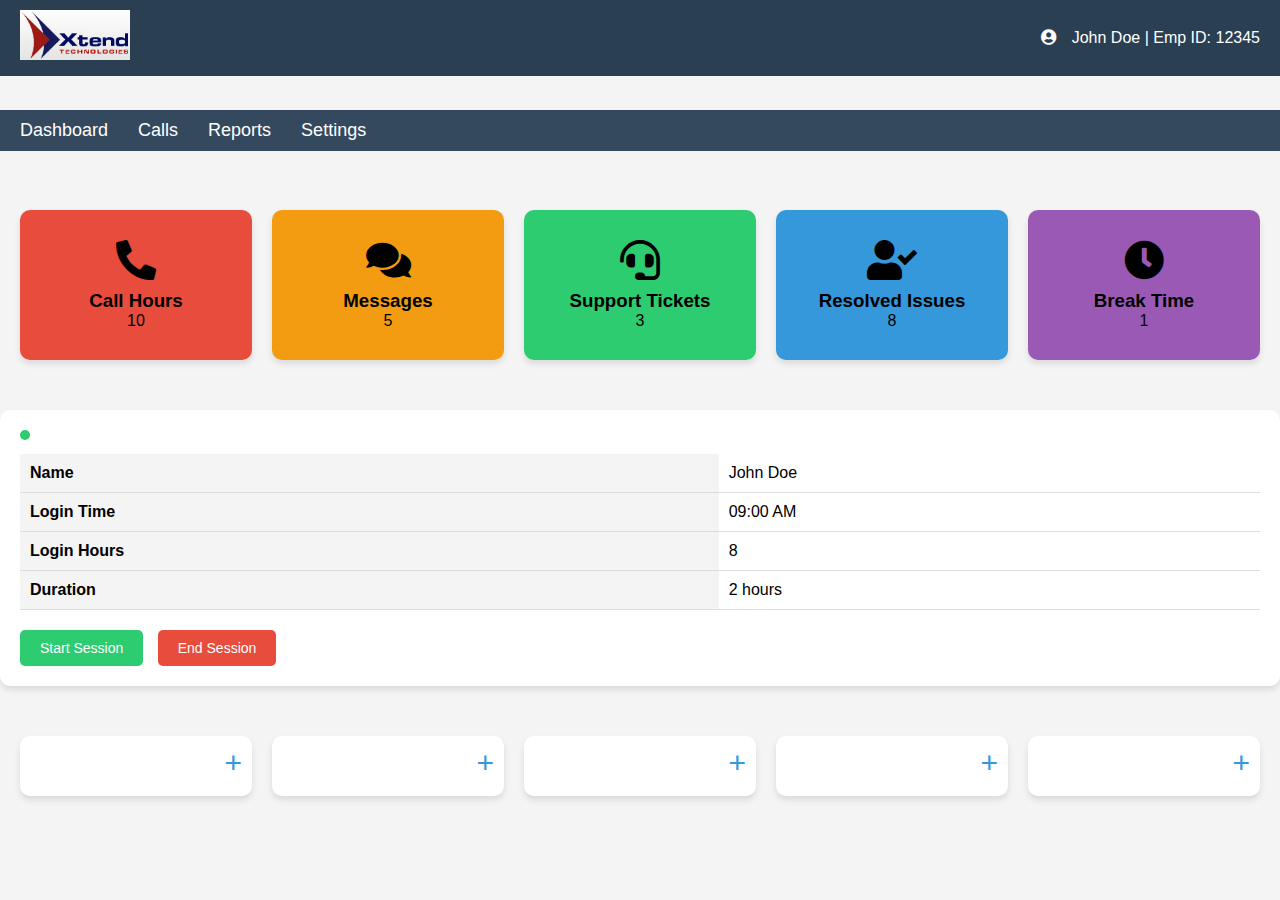
<file: sample/index.html>
<!DOCTYPE html>
<html lang="en">
<head>
    <meta charset="UTF-8">
    <meta name="viewport" content="width=device-width, initial-scale=1.0">
    <title>Call Center Dashboard</title>
    <link rel="stylesheet" href="https://cdnjs.cloudflare.com/ajax/libs/font-awesome/5.15.3/css/all.min.css"> <!-- For icons -->
    <style>
        /* General reset */
        * {
            margin: 0;
            padding: 0;
            box-sizing: border-box;
        }

        body {
            font-family: Arial, sans-serif;
            background-color: #f4f4f4;
            padding-top: 60px;
        }

        /* Header styling */
        .header {
            display: flex;
            align-items: center;
            justify-content: space-between;
            background-color: #2b3f53;
            color: white;
            padding: 10px 20px;
            position: fixed;
            width: 100%;
            top: 0;
            left: 0;
        }

        .header .logo {
            font-size: 24px;
            font-weight: bold;
        }
        .header .logo img{
            height: 50px;
        }

        .header .user-info {
            /* display: flex; */
            align-items: center;
        }
        .header .user-info:hover{
            color: #1abc9c;

        }

        .header .user-info i {
            margin-right: 10px;
        }
        .header .user-info i:hover{
            color: #e9da0f;
            
        }

        /* Navigation bar */
        .navbar {
            display: flex;
            justify-content: flex-start;
            gap: 30px;
            background-color: #34495e;
            padding: 10px 20px;
            margin-top: 60px;
            position: fixed;
            width: 100%;
            top: 50px;
            left: 0;
        }

        .navbar a {
            color: white;
            text-decoration: none;
            font-size: 18px;
            transition: color 0.3s ease;
        }

        .navbar a:hover {
            color: #1abc9c;
        }

        /* Grid layout for activities */
        .activity-grid {
            display: grid;
            grid-template-columns: repeat(5, 1fr);
            gap: 20px;
            margin-top: 130px;
            padding: 20px;
        }

        .activity-grid .grid-item {
            background-color: lightgray;
            border-radius: 10px;
            text-align: center;
            padding: 30px 0;
            box-shadow: 0 4px 6px rgba(0, 0, 0, 0.1);
            transition: transform 0.3s ease;
        }

        .activity-grid .grid-item:hover {
            transform: scale(1.05);
        }

        .activity-grid .grid-item i {
            font-size: 40px;
            margin-bottom: 10px;
        }

        /* Color themes for each grid */
        .grid-item:nth-child(1) {
            background-color: #e74c3c;
        }

        .grid-item:nth-child(2) {
            background-color: #f39c12;
        }

        .grid-item:nth-child(3) {
            background-color: #2ecc71;
        }

        .grid-item:nth-child(4) {
            background-color: #3498db;
        }

        .grid-item:nth-child(5) {
            background-color: #9b59b6;
        }

        /* Session Activity Grid */
        .session-activity {
            padding: 20px;
            background-color: white;
            border-radius: 10px;
            box-shadow: 0 4px 6px rgba(0, 0, 0, 0.1);
            margin-top: 30px;
        }

        .session-activity .status-indicator {
            width: 10px;
            height: 10px;
            background-color: #2ecc71;
            border-radius: 50%;
            margin-bottom: 10px;
            display: inline-block;
        }

        .session-activity table {
            width: 100%;
            border-collapse: collapse;
            margin-bottom: 20px;
        }

        .session-activity table th,
        .session-activity table td {
            padding: 10px;
            text-align: left;
            border-bottom: 1px solid #ddd;
        }

        .session-activity table th {
            background-color: #f4f4f4;
        }

        .session-activity button {
            padding: 10px 20px;
            border: none;
            border-radius: 5px;
            font-size: 14px;
            cursor: pointer;
            margin-right: 10px;
            transition: all 0.3s ease;
        }

        .session-activity button.green {
            background-color: #2ecc71;
            color: white;
        }

        .session-activity button.red {
            background-color: #e74c3c;
            color: white;
        }

        /* Grid layout for 5 divs in next grid */
        .five-divs-grid {
            display: grid;
            grid-template-columns: repeat(5, 1fr);
            gap: 20px;
            padding: 20px;
            margin-top: 30px;
        }

        .five-divs-grid .box {
            background-color: white;
            padding: 30px;
            box-shadow: 0 4px 6px rgba(0, 0, 0, 0.1);
            border-radius: 10px;
            display: flex;
            justify-content: center;
            align-items: center;
            position: relative;
        }

        .five-divs-grid .box::after {
            content: '+';
            position: absolute;
            top: 10px;
            right: 10px;
            font-size: 30px;
            color: #3498db;
        }

        /* For mobile responsiveness */
        @media (max-width: 768px) {
            .activity-grid {
                grid-template-columns: 1fr 1fr;
            }

            .navbar {
                flex-direction: column;
                gap: 10px;
            }

            .five-divs-grid {
                grid-template-columns: 1fr 1fr;
            }
        }
    </style>
</head>
<body>
    <!-- Header Section -->
    <div class="header">
        <div class="logo">
            <img src="xtend-logo2.jpg" alt="">
        </div>
        <div class="user-info">
            <i class="fas fa-user-circle"></i>
            <span>John Doe</span>
            <span>|</span>
            <span>Emp ID: 12345</span>
        </div>
    </div>

    <!-- Navigation Bar -->
    <div class="navbar">
        <a href="#">Dashboard</a>
        <a href="#">Calls</a>
        <a href="#">Reports</a>
        <a href="#">Settings</a>
    </div>

    <!-- Activity Grid -->
    <div class="activity-grid">
        <div class="grid-item">
            <i class="fas fa-phone-alt"></i>
            <h3>Call Hours</h3>
            <p>10</p>
        </div>
        <div class="grid-item">
            <i class="fas fa-comments"></i>
            <h3>Messages</h3>
            <p>5</p>
        </div>
        <div class="grid-item">
            <i class="fas fa-headset"></i>
            <h3>Support Tickets</h3>
            <p>3</p>
        </div>
        <div class="grid-item">
            <i class="fas fa-user-check"></i>
            <h3>Resolved Issues</h3>
            <p>8</p>
        </div>
        <div class="grid-item">
            <i class="fas fa-clock"></i>
            <h3>Break Time</h3>
            <p>1</p>
        </div>
    </div>

    <!-- Session Activity Grid -->
    <div class="session-activity">
        <div class="status-indicator"></div>
        <table>
            <tr>
                <th>Name</th>
                <td>John Doe</td>
            </tr>
            <tr>
                <th>Login Time</th>
                <td>09:00 AM</td>
            </tr>
            <tr>
                <th>Login Hours</th>
                <td>8</td>
            </tr>
            <tr>
                <th>Duration</th>
                <td>2 hours</td>
            </tr>
        </table>
        <button class="green">Start Session</button>
        <button class="red">End Session</button>
    </div>

    <!-- Five Divs Grid -->
    <div class="five-divs-grid">
        <div class="box"></div>
        <div class="box"></div>
        <div class="box"></div>
        <div class="box"></div>
        <div class="box"></div>
    </div>

    <script>
        // You can add JavaScript here if needed
    </script>
</body>
</html>
</file>
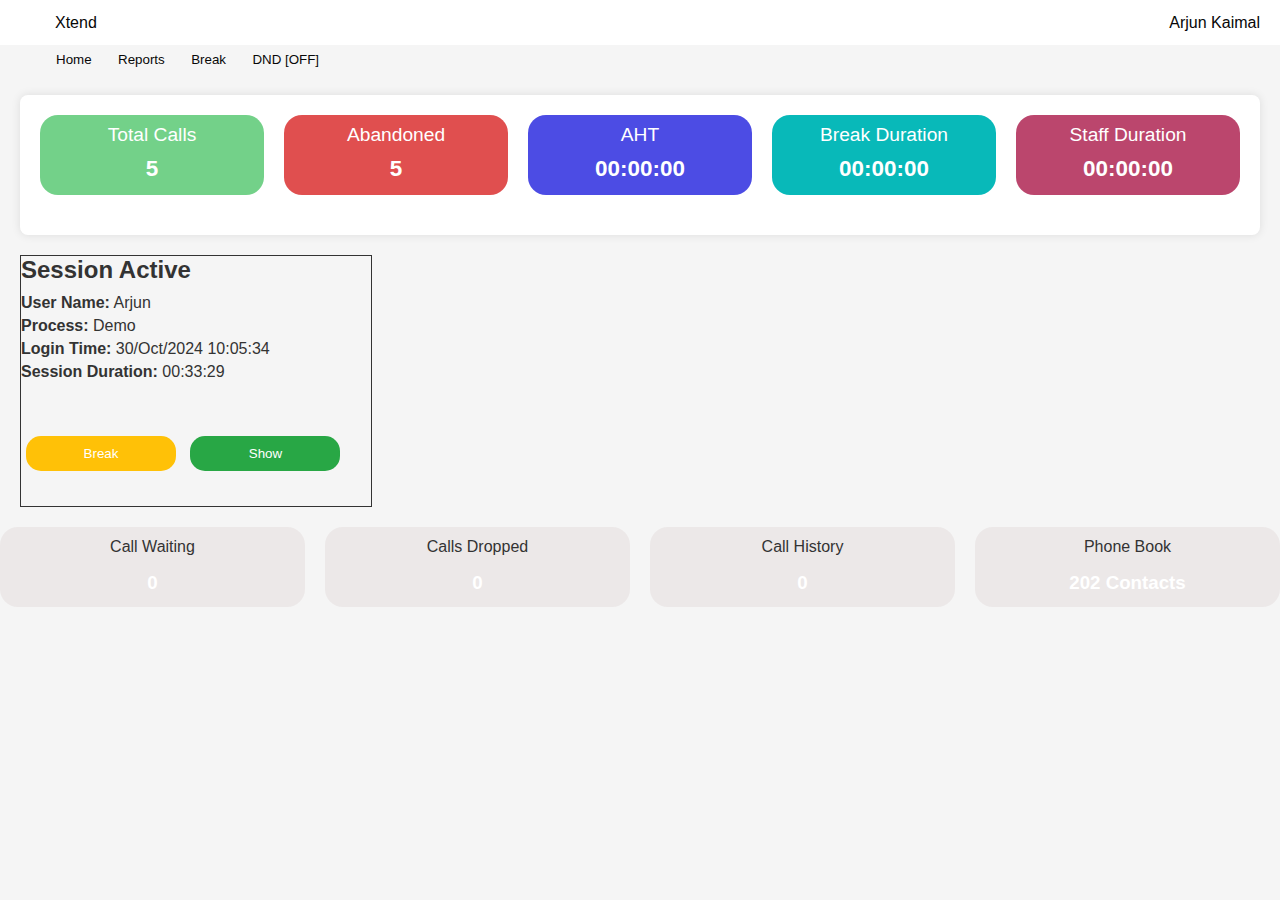
<file: ui manual/index.html>
<!DOCTYPE html>
<html lang="en">
<head>
  <meta charset="UTF-8">
  <meta name="viewport" content="width=device-width, initial-scale=1.0">
  <title>Dashboard UI</title>
  <link rel="stylesheet" href="style.css">
</head>
<body>
  <div class="header">
    <div class="logo">Xtend</div>
    <div class="user-profile">
      <p>Arjun Kaimal</p>
    
    </div>
  </div>

  <nav class="nav">
    <button id="home">Home</button>
    <button>Reports</button>
    <button>Break</button>
    <button class="dnd">DND [OFF]</button>
  </nav>

  <main class="dashboard">
    <section class="stats">
      <div class="stat" id="box1">
        <p>Total Calls</p>
        <h3>5</h3>
      </div>
      <div class="stat" id="box2">
        <p>Abandoned</p>
        <h3>5</h3>
      </div>
      <div class="stat" id="box3">
        <p>AHT</p>
        <h3>00:00:00</h3>
      </div>
      <div class="stat" id="box4">
        <p>Break Duration</p>
        <h3>00:00:00</h3>
      </div>
      <div class="stat" id="box5">
        <p>Staff Duration</p>
        <h3>00:00:00</h3>
      </div>
    </section>
  </main>

    <div class="session">
      <h2>Session Active</h2>
      <p><strong>User Name:</strong> Arjun</p>
      <p><strong>Process:</strong> Demo</p>
      <p><strong>Login Time:</strong> 30/Oct/2024 10:05:34</p>
      <p><strong>Session Duration:</strong> 00:33:29</p>
      <button class="btn pause">Break</button>
      <button class="btn status">Show</button>
    </div>

    <section class="call-info">
      <div class="info-card">
        <p>Call Waiting</p>
        <h3>0</h3>
      </div>
      <div class="info-card">
        <p>Calls Dropped</p>
        <h3>0</h3>
      </div>
      <div class="info-card">
        <p>Call History</p>
        <h3>0</h3>
      </div>
      <div class="info-card">
        <p>Phone Book</p>
        <h3>202 Contacts</h3>
      </div>
    </section>
  
</body>
</html>
</file>
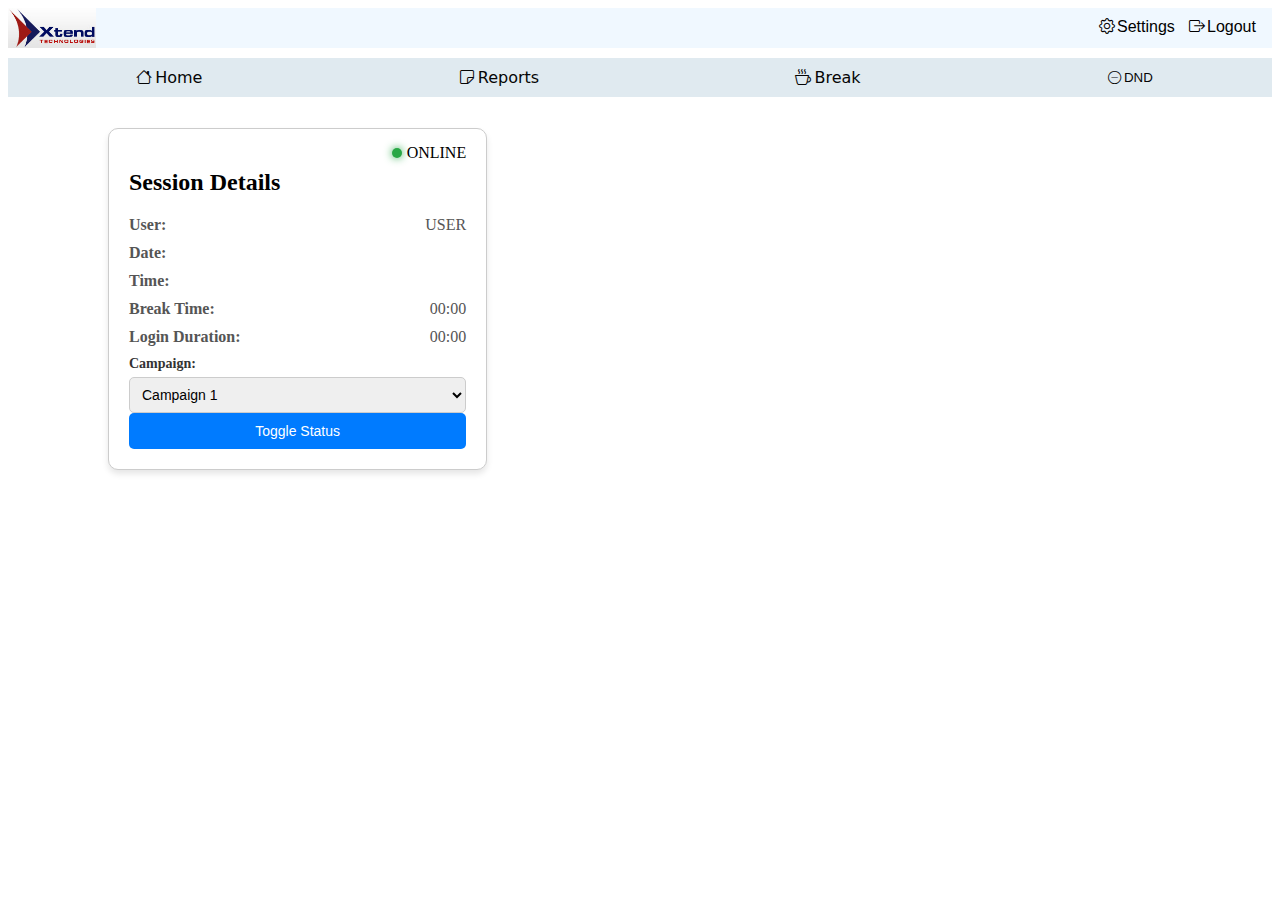
<file: Project exe/pages/index.html>
<!DOCTYPE html>
<html lang="en">
<head>
    <meta charset="UTF-8">
    <meta name="viewport" content="width=device-width, initial-scale=1.0">
    <title>Document</title>
    <link rel="stylesheet" href="../styles/main.css">
    <link rel="stylesheet" href="https://cdn.jsdelivr.net/npm/bootstrap-icons@1.11.3/font/bootstrap-icons.min.css">
</head>
<body>
    <header>
        <div class="head">
           <img src="../img/xtend-logo2.jpg" alt="">
            <div class="rightbox">
                <div class="btn1">
                   <button id="b1"><span><i class="bi bi-gear"></span></i>Settings</button>
                </div>
                <div class="btn2">
                    <button id="b2"><i class="bi bi-box-arrow-right"></i>Logout</button>
                </div>
            </div>
        </div>
    </header>
    <div class="navbar">
        <a href="#home" ><i class="bi bi-house"></i>Home</a>
        <a href="#reports"><i class="bi bi-sticky"></i>Reports</a>
        <a href="#break"><i class="bi bi-cup-hot"></i>Break</a>
        <button id="dndToggle" class="toggle-button"><i class="bi bi-dash-circle"></i>DND</button>
      </div>
      <div class="mainsec">
      <div class="session-box">
        <div class="status-indicator">
          <span id="status-dot" class="status-dot status-online"></span>
          <span id="status-label">ONLINE</span>
        </div>
        <h2>Session Details</h2>
        <div class="detail-row">
          <strong>User:</strong>
          <span id="user-name">USER</span>
        </div>
        <div class="detail-row">
          <strong>Date:</strong>
          <span id="current-date"></span>
        </div>
        <div class="detail-row">
          <strong>Time:</strong>
          <span id="current-time"></span>
        </div>
        <div class="detail-row">
          <strong>Break Time:</strong>
          <span id="break-time">00:00</span>
        </div>
        <div class="detail-row">
          <strong>Login Duration:</strong>
          <span id="login-duration">00:00</span>
        </div>
        <div>
          <label for="campaign" class="form-label"><strong>Campaign:</strong></label>
          <select id="campaign" class="form-select">
            <option value="Campaign 1">Campaign 1</option>
            <option value="Campaign 2">Campaign 2</option>
            <option value="Campaign 3">Campaign 3</option>
          </select>
        </div>
        <button class="btn" onclick="toggleStatus()">Toggle Status</button>
      </div>
      <div class="callsec">
        
      </div>
    </div>
      <script src="../scripts/main.js"></script>
</body>
</html>
</file>
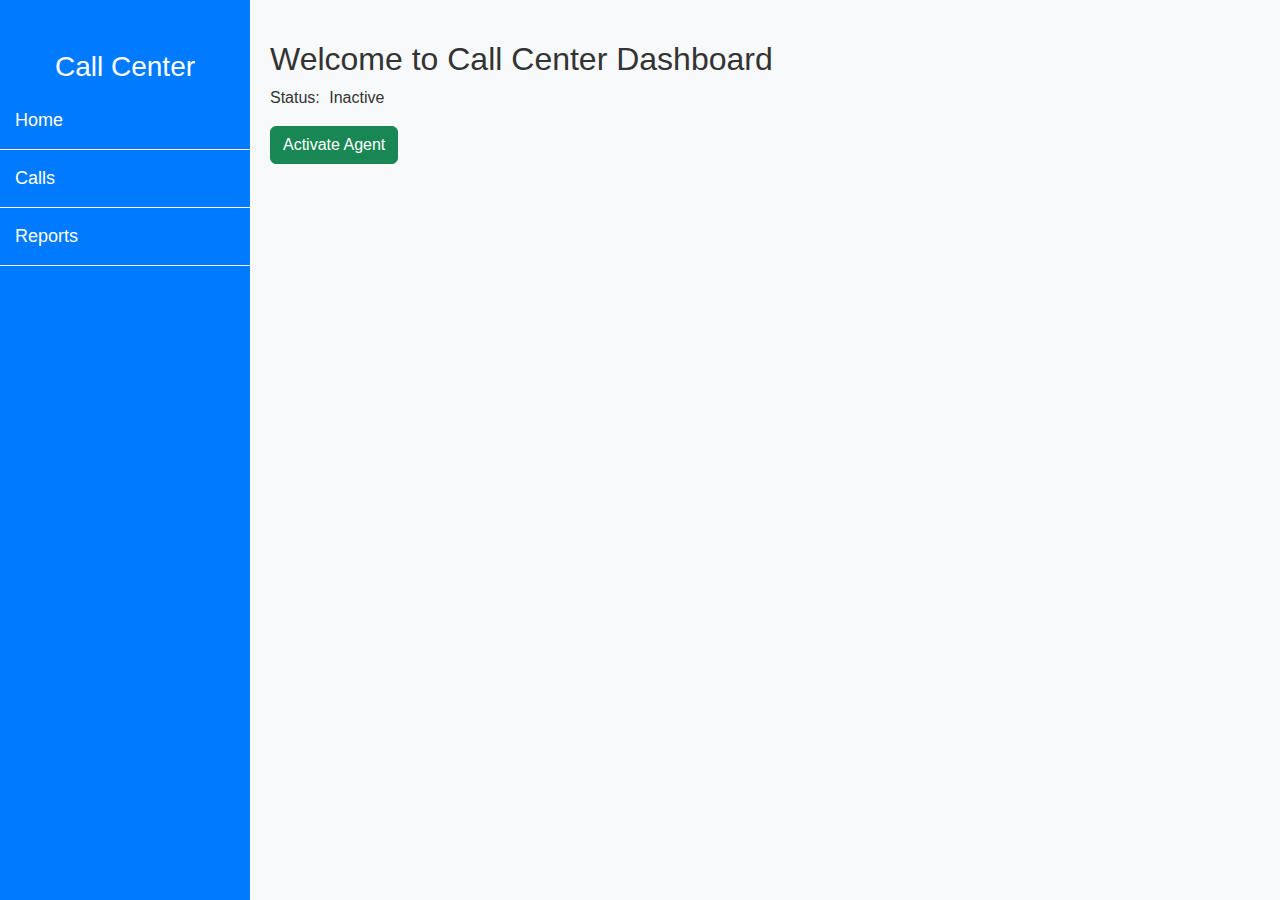
<file: adv/demo.html>
<!DOCTYPE html>
<html lang="en">
<head>
  <meta charset="UTF-8">
  <meta name="viewport" content="width=device-width, initial-scale=1.0">
  <title>Call Center Dashboard</title>
  <link href="https://cdn.jsdelivr.net/npm/bootstrap@5.3.0-alpha1/dist/css/bootstrap.min.css" rel="stylesheet">
  <style>
    body {
      font-family: Arial, sans-serif;
      margin: 0;
      padding: 0;
      transition: background-color 0.5s ease;
    }

    /* Light and Dark Themes */
    body.light-mode {
      background-color: #f8f9fa;
      color: #333;
    }
    body.dark-mode {
      background-color: #343a40;
      color: #f8f9fa;
    }

    /* Sidebar */
    .sidebar {
      width: 250px;
      height: 100vh;
      position: fixed;
      top: 0;
      left: 0;
      background-color: #007bff;
      color: #fff;
      padding-top: 50px;
      transition: transform 0.3s ease;
    }

    .sidebar a {
      display: block;
      padding: 15px;
      text-decoration: none;
      color: #fff;
      font-size: 18px;
      border-bottom: 1px solid #fff;
      transition: background-color 0.3s;
    }

    .sidebar a:hover {
      background-color: #0056b3;
    }

    .content {
      margin-left: 250px;
      padding: 20px;
    }

    .status-dot {
      width: 10px;
      height: 10px;
      border-radius: 50%;
      margin-right: 5px;
    }

    .status-online {
      background-color: #28a745;
      box-shadow: 0 0 8px #28a745;
    }

    .status-offline {
      background-color: #dc3545;
      box-shadow: 0 0 8px #dc3545;
    }

    .date-time {
      margin-bottom: 20px;
    }

    .theme-toggle {
      cursor: pointer;
      color: #007bff;
      text-decoration: underline;
    }

    /* Call Details Table */
    .call-table th, .call-table td {
      text-align: center;
    }

    .call-table th {
      background-color: #007bff;
      color: #fff;
    }

    /* Report Section */
    .report-section textarea {
      width: 100%;
      height: 100px;
      margin-bottom: 15px;
      padding: 10px;
      border-radius: 5px;
      border: 1px solid #ccc;
    }

    .report-section button {
      width: 100%;
    }
  </style>
</head>
<body class="light-mode">
  <div class="sidebar">
    <h3 class="text-center text-white">Call Center</h3>
    <a href="#" id="home-btn">Home</a>
    <a href="#" id="calls-btn">Calls</a>
    <a href="#" id="reports-btn">Reports</a>
    <div class="text-center mt-3">
      <span class="theme-toggle" onclick="toggleTheme()">Switch to Dark Mode</span>
    </div>
  </div>

  <div class="content">
    <!-- Real-time Date and Time -->
    <div class="date-time">
      <div id="current-date"></div>
      <div id="current-time"></div>
    </div>

    <!-- Dynamic Content: Home Page -->
    <div id="home-page">
      <h2>Welcome to Call Center Dashboard</h2>
      <p>Status: <span id="agent-status" class="status-dot status-offline"></span> <span id="status-text">Inactive</span></p>
      <button class="btn btn-success" onclick="toggleStatus()">Activate Agent</button>
    </div>

    <!-- Dynamic Content: Calls Page -->
    <div id="calls-page" style="display:none;">
      <h2>Call Details</h2>
      <table class="table call-table">
        <thead>
          <tr>
            <th>Call Type</th>
            <th>Duration</th>
            <th>Status</th>
          </tr>
        </thead>
        <tbody id="call-details">
          <tr>
            <td>Incoming</td>
            <td>2:30</td>
            <td><span class="status-dot status-online"></span> Active</td>
          </tr>
          <tr>
            <td>Outgoing</td>
            <td>1:15</td>
            <td><span class="status-dot status-offline"></span> Inactive</td>
          </tr>
        </tbody>
      </table>
      <h4>Phonebook</h4>
      <input type="text" id="search-phonebook" class="form-control" placeholder="Search Phonebook...">
      <ul id="phonebook-list">
        <li>John Doe - 1234567890</li>
        <li>Jane Smith - 0987654321</li>
      </ul>
    </div>

    <!-- Dynamic Content: Reports Page -->
    <div id="reports-page" style="display:none;">
      <h2>Reports</h2>
      <div class="report-section">
        <h4>Write a Report</h4>
        <textarea id="report-text"></textarea>
        <button class="btn btn-primary" onclick="saveReport()">Save Report</button>
        <button class="btn btn-danger" onclick="deleteReport()">Delete Report</button>
      </div>
      <h4>Saved Reports</h4>
      <ul id="report-list">
        <li>Report 1 - 01/01/2024</li>
        <li>Report 2 - 02/01/2024</li>
      </ul>
    </div>
  </div>

  <script>
    // Real-time Date and Time
    function updateDateTime() {
      const now = new Date();
      document.getElementById('current-date').textContent = `Date: ${now.toLocaleDateString()}`;
      document.getElementById('current-time').textContent = `Time: ${now.toLocaleTimeString()}`;
    }
    setInterval(updateDateTime, 1000);

    // Toggle Agent Status (Active/Inactive)
    function toggleStatus() {
      const statusDot = document.getElementById('agent-status');
      const statusText = document.getElementById('status-text');
      if (statusText.textContent === "Inactive") {
        statusText.textContent = "Active";
        statusDot.classList.remove('status-offline');
        statusDot.classList.add('status-online');
      } else {
        statusText.textContent = "Inactive";
        statusDot.classList.remove('status-online');
        statusDot.classList.add('status-offline');
      }
    }

    // Toggle Dark and Light Theme
    function toggleTheme() {
      const body = document.body;
      const themeText = document.querySelector('.theme-toggle');
      if (body.classList.contains('light-mode')) {
        body.classList.remove('light-mode');
        body.classList.add('dark-mode');
        themeText.textContent = 'Switch to Light Mode';
      } else {
        body.classList.remove('dark-mode');
        body.classList.add('light-mode');
        themeText.textContent = 'Switch to Dark Mode';
      }
    }

    // Handle Page Navigation
    document.getElementById('home-btn').addEventListener('click', function() {
      document.getElementById('home-page').style.display = 'block';
      document.getElementById('calls-page').style.display = 'none';
      document.getElementById('reports-page').style.display = 'none';
    });
    document.getElementById('calls-btn').addEventListener('click', function() {
      document.getElementById('home-page').style.display = 'none';
      document.getElementById('calls-page').style.display = 'block';
      document.getElementById('reports-page').style.display = 'none';
    });
    document.getElementById('reports-btn').addEventListener('click', function() {
      document.getElementById('home-page').style.display = 'none';
      document.getElementById('calls-page').style.display = 'none';
      document.getElementById('reports-page').style.display = 'block';
    });

    // Save Report
    function saveReport() {
      const reportText = document.getElementById('report-text').value;
      const reportList = document.getElementById('report-list');
      const newReport = document.createElement('li');
      newReport.textContent = `New Report - ${new Date().toLocaleDateString()}: ${reportText}`;
      reportList.appendChild(newReport);
    }

    // Delete Report
    function deleteReport() {
      const reportList = document.getElementById('report-list');
      if (reportList.children.length > 0) {
        reportList.removeChild(reportList.lastChild);
      }
    }
  </script>

  <script src="https://cdn.jsdelivr.net/npm/bootstrap@5.3.0-alpha1/dist/js/bootstrap.bundle.min.js"></script>
</body>
</html>
</file>
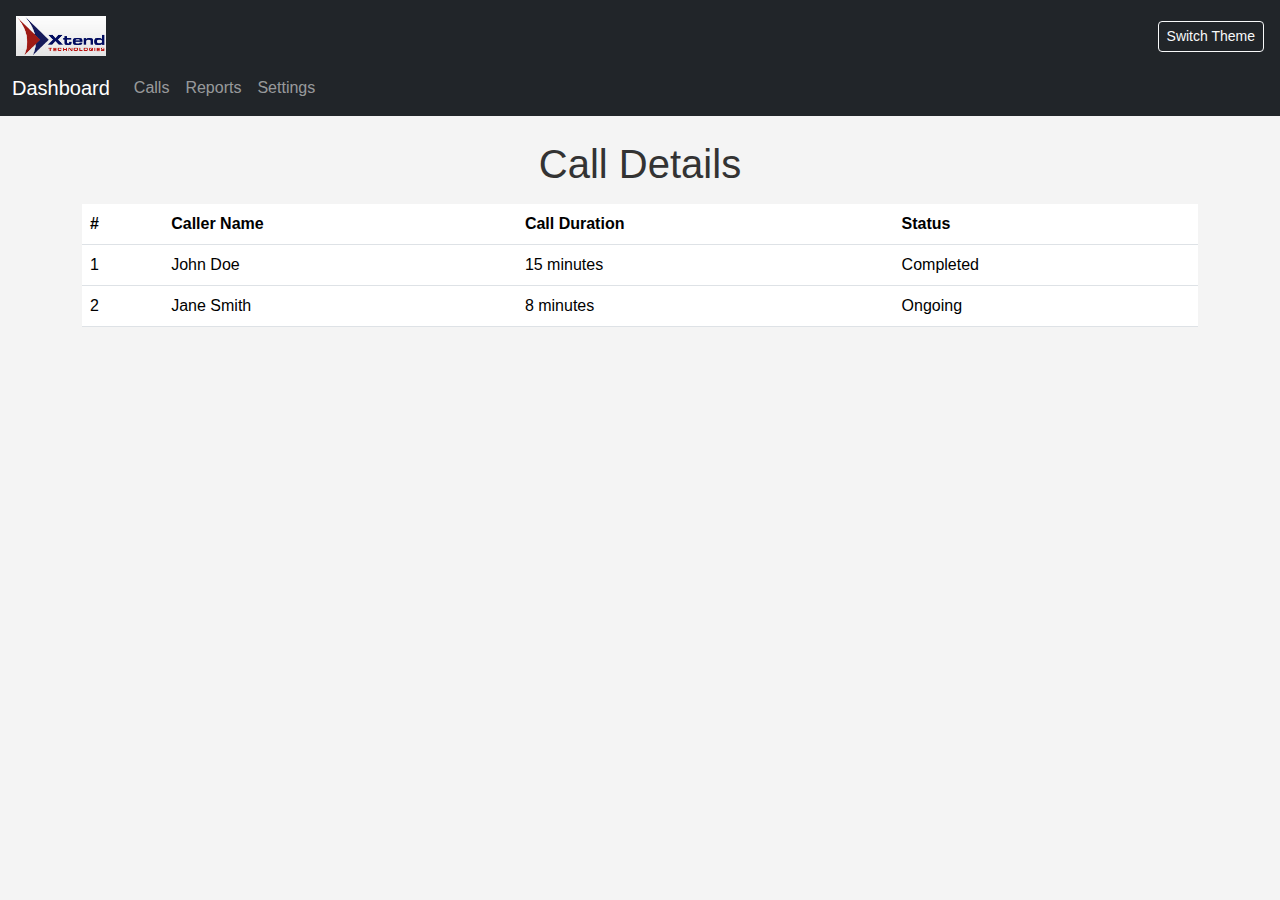
<file: project/calls.html>
<!DOCTYPE html>
<html lang="en">
<head>
    <meta charset="UTF-8">
    <meta name="viewport" content="width=device-width, initial-scale=1.0">
    <title>Calls</title>
    <link href="https://cdn.jsdelivr.net/npm/bootstrap@5.3.0-alpha3/dist/css/bootstrap.min.css" rel="stylesheet">
    <link rel="stylesheet" href="styles.css">
</head>
<body>
    <header class="header d-flex justify-content-between align-items-center p-3 bg-dark text-white">
        <div class="logo d-flex align-items-center">
            <img src="xtend-logo2.jpg" alt="Logo" class="logo-img me-2" style="width: 90px;">
            <span class="fs-4"></span>
        </div>
        <button id="theme-toggle" class="btn btn-sm btn-outline-light">Switch Theme</button>
    </header>

    <!-- Navigation Bar -->
    <nav class="navbar navbar-expand-lg navbar-dark bg-dark">
        <div class="container-fluid">
            <a class="navbar-brand" href="index.html">Dashboard</a>
            <button class="navbar-toggler" type="button" data-bs-toggle="collapse" data-bs-target="#navbarNav" aria-controls="navbarNav" aria-expanded="false" aria-label="Toggle navigation">
                <span class="navbar-toggler-icon"></span>
            </button>
            <div class="collapse navbar-collapse" id="navbarNav">
                <ul class="navbar-nav">
                    <li class="nav-item"><a class="nav-link" href="calls.html">Calls</a></li>
                    <li class="nav-item"><a class="nav-link" href="reports.html">Reports</a></li>
                    <li class="nav-item"><a class="nav-link" href="settings.html">Settings</a></li>
                </ul>
            </div>
        </div>
    </nav>

    <main class="container mt-4">
        <h1 class="text-center">Call Details</h1>
        <table class="table  mt-3">
            <thead>
                <tr>
                    <th>#</th>
                    <th>Caller Name</th>
                    <th>Call Duration</th>
                    <th>Status</th>
                </tr>
            </thead>
            <tbody>
                <tr>
                    <td>1</td>
                    <td>John Doe</td>
                    <td>15 minutes</td>
                    <td>Completed</td>
                </tr>
                <tr>
                    <td>2</td>
                    <td>Jane Smith</td>
                    <td>8 minutes</td>
                    <td>Ongoing</td>
                </tr>
            </tbody>
        </table>
    </main>

    <script src="https://cdn.jsdelivr.net/npm/bootstrap@5.3.0-alpha3/dist/js/bootstrap.bundle.min.js"></script>
    <script src="script.js"></script>
</body>
</html>
</file>
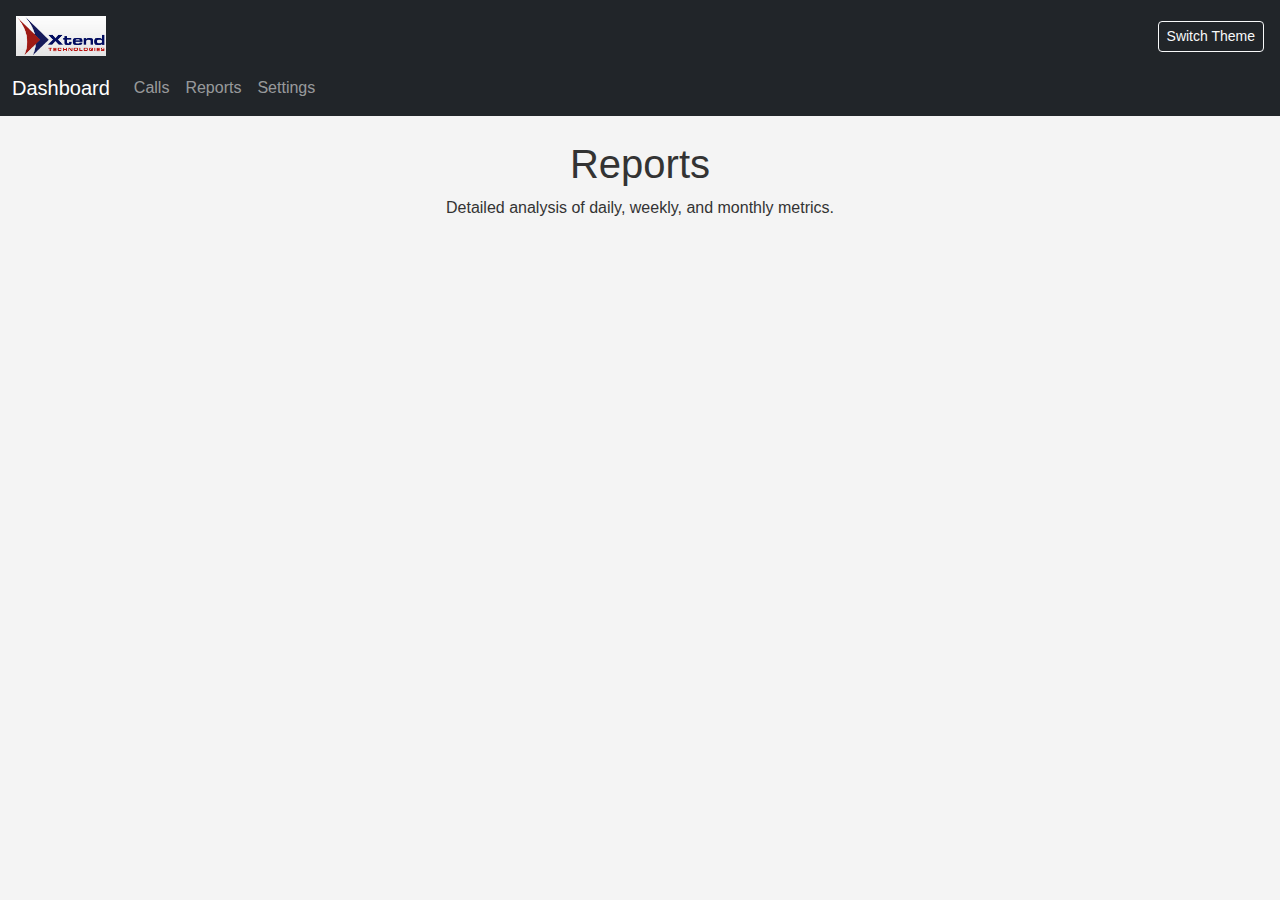
<file: project/reports.html>
<!DOCTYPE html>
<html lang="en">
<head>
    <meta charset="UTF-8">
    <meta name="viewport" content="width=device-width, initial-scale=1.0">
    <title>Reports</title>
    <link href="https://cdn.jsdelivr.net/npm/bootstrap@5.3.0-alpha3/dist/css/bootstrap.min.css" rel="stylesheet">
    <link rel="stylesheet" href="styles.css">
</head>
<body>
    <header class="header d-flex justify-content-between align-items-center p-3 bg-dark text-white">
        <div class="logo d-flex align-items-center">
            <img src="xtend-logo2.jpg" alt="Logo" class="logo-img me-2" style="width: 90px;">
            <span class="fs-4"></span>
        </div>
        <button id="theme-toggle" class="btn btn-sm btn-outline-light">Switch Theme</button>
    </header>

    <!-- Navigation Bar -->
    <nav class="navbar navbar-expand-lg navbar-dark bg-dark">
        <div class="container-fluid">
            <a class="navbar-brand" href="index.html">Dashboard</a>
            <button class="navbar-toggler" type="button" data-bs-toggle="collapse" data-bs-target="#navbarNav" aria-controls="navbarNav" aria-expanded="false" aria-label="Toggle navigation">
                <span class="navbar-toggler-icon"></span>
            </button>
            <div class="collapse navbar-collapse" id="navbarNav">
                <ul class="navbar-nav">
                    <li class="nav-item"><a class="nav-link" href="calls.html">Calls</a></li>
                    <li class="nav-item"><a class="nav-link" href="reports.html">Reports</a></li>
                    <li class="nav-item"><a class="nav-link" href="settings.html">Settings</a></li>
                </ul>
            </div>
        </div>
    </nav>

    <main class="container mt-4">
        <h1 class="text-center">Reports</h1>
        <p class="text-center">Detailed analysis of daily, weekly, and monthly metrics.</p>
    </main>

    <script src="https://cdn.jsdelivr.net/npm/bootstrap@5.3.0-alpha3/dist/js/bootstrap.bundle.min.js"></script>
    <script src="script.js"></script>
</body>
</html>
</file>
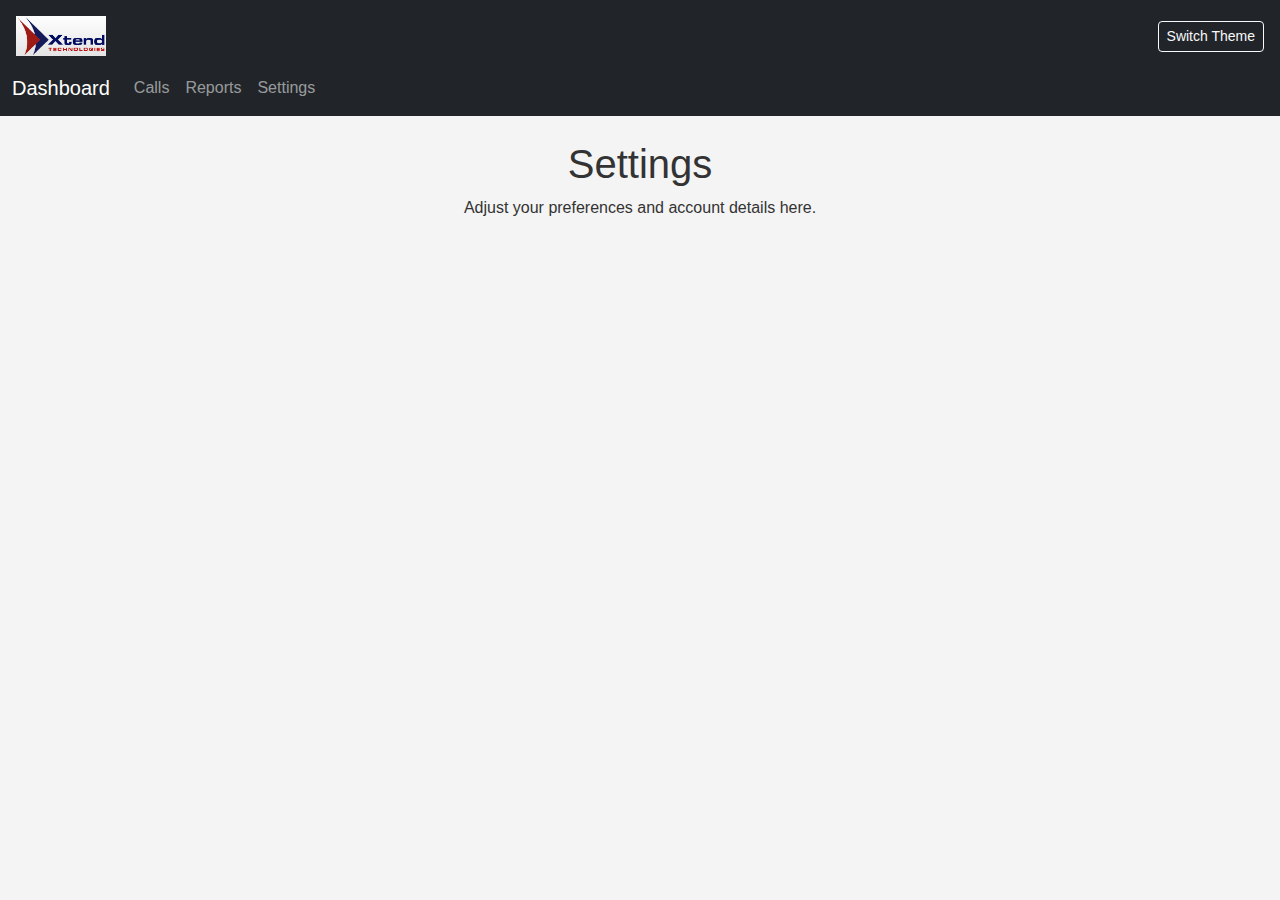
<file: project/settings.html>
<!DOCTYPE html>
<html lang="en">
<head>
    <meta charset="UTF-8">
    <meta name="viewport" content="width=device-width, initial-scale=1.0">
    <title>Settings</title>
    <link href="https://cdn.jsdelivr.net/npm/bootstrap@5.3.0-alpha3/dist/css/bootstrap.min.css" rel="stylesheet">
    <link rel="stylesheet" href="styles.css">
</head>
<body>
    <header class="header d-flex justify-content-between align-items-center p-3 bg-dark text-white">
        <div class="logo d-flex align-items-center">
            <img src="xtend-logo2.jpg" alt="Logo" class="logo-img me-2" style="width: 90px;">
            <span class="fs-4"></span>
        </div>
        <button id="theme-toggle" class="btn btn-sm btn-outline-light">Switch Theme</button>
    </header>

    <!-- Navigation Bar -->
    <nav class="navbar navbar-expand-lg navbar-dark bg-dark">
        <div class="container-fluid">
            <a class="navbar-brand" href="index.html">Dashboard</a>
            <button class="navbar-toggler" type="button" data-bs-toggle="collapse" data-bs-target="#navbarNav" aria-controls="navbarNav" aria-expanded="false" aria-label="Toggle navigation">
                <span class="navbar-toggler-icon"></span>
            </button>
            <div class="collapse navbar-collapse" id="navbarNav">
                <ul class="navbar-nav">
                    <li class="nav-item"><a class="nav-link" href="calls.html">Calls</a></li>
                    <li class="nav-item"><a class="nav-link" href="reports.html">Reports</a></li>
                    <li class="nav-item"><a class="nav-link" href="settings.html">Settings</a></li>
                </ul>
            </div>
        </div>
    </nav>

    <main class="container mt-4">
        <h1 class="text-center">Settings</h1>
        <p class="text-center">Adjust your preferences and account details here.</p>
    </main>

    <script src="https://cdn.jsdelivr.net/npm/bootstrap@5.3.0-alpha3/dist/js/bootstrap.bundle.min.js"></script>
    <script src="script.js"></script>
</body>
</html>
</file>
<file: ui manual/style.css>
body {
    margin: 0;
    font-family: Arial, sans-serif;
    background: #f5f5f5;
    color: #333;
  }
  
  .header {
    height: 25px;
    display: flex;
    justify-content: space-between;
    align-items: center;
    padding: 10px 20px;
    background: #ffffff;
    color: rgb(7, 7, 7);
  }
  .header .logo{
    margin-left: 35px;
  }
  .nav{
    margin-top: 5px;
    height: 25px;
    align-items: center;
   
  }
  .nav #home{
    margin-left: 50px;
  }
  .nav button {
    background: none;
    color: rgb(8, 8, 8);
    border: none;
    margin: 0 5px;
    cursor: pointer;
  }
  
  .nav button:hover {
    font-weight: bold;
    background-color: #333;
  }

  
  .dashboard {
    max-width: 1200px;
    height: 100px;
    margin: 20px auto;
    padding: 20px;
    background: #fff;
    border-radius: 8px;
    box-shadow: 0 0 10px rgba(0, 0, 0, 0.1);
  }
  
  .stats {
    display: grid;
    grid-template-columns: repeat(auto-fit, minmax(150px, 1fr));
    gap: 20px;
    margin-bottom: 200px;
  }
  
  .stat,
  .info-card {
    height: 50px;
    text-align: center;
    padding: 15px;
    background: #ece8e8;
    border-radius: 18px;
    display: flex;
    justify-content: center;
    align-items: center;
    flex-direction: column;
  }
  .stat p{
    margin-bottom: 10px;
  }
  .stat h3,
  .info-card h3 {
    margin-top: 0;
    color: #ffffff;
  }
  #box1{
    background-color: #73d189;
    color: #ffffff;
    font-size: larger;
  }
  #box2{
    background-color: rgb(224, 79, 79);
    color: #ffffff;
    font-size: larger;
  }
  #box3{
    background-color: rgb(76, 76, 228);
    color: #ffffff;
    font-size: larger;
  }
  #box4{
    background-color: rgb(8, 185, 185);
    color: #ffffff;
    font-size: larger;
  }
  #box5{
    background-color: rgb(187, 70, 109);
    color: #ffffff;
    font-size: larger;
  }
  .session {
    position: relative;
    border: 1px solid ;
    margin-bottom: 20px;
    margin-left: 20px;
    width: 350px;
    height: 250px;
  }
  
  .session h2 {
    margin: 0 0 10px;
  }
  
  .session p {
    margin: 5px 0;
  }
  
  .btn {
   
    position: relative;
    width: 150px;
    padding: 10px 20px;
    margin: 10px 5px;
    border: none;
    border-radius: 15px;
    cursor: pointer;
    bottom: -40px;
  }
  
  .pause {
    background: #ffc107;
    color: #fff;
  }
  
  .status {
    background: #28a745;
    color: white;
  }
  
  .call-info {
    display: grid;
    grid-template-columns: repeat(auto-fit, minmax(150px, 1fr));
    gap: 20px;
  }
  

  @media (max-width: 768px) {
    header {
      flex-wrap: wrap;
      text-align: center;
    }
  
    .stats,
    .call-info {
      grid-template-columns: repeat(auto-fit, minmax(120px, 1fr));
    }
  }
</file>
<file: Project exe/styles/main.css>
* {
  box-sizing: border-box;
}

header {
  width: 100%;
  height: 50px;
  margin: 0;
}

.head {
  margin: 0;
  width: 100%;
  height: 40px;
  display: flex;
  position: relative;
  background-color: aliceblue;
}

.container img {
  padding: 2px;
}

.rightbox {
  display: flex;
  gap: 10px;
  position: absolute;
  right: 0px;
  padding: 9px;
}

.rightbox button {
  width: 80px;
  border: none;
  background-color: aliceblue;

  font-size: medium;

}

.rightbox button:hover {
  border-bottom: 1px solid;

  border-left: 1px solid;
  border-radius: 4px;
}

.rightbox .btn1 #b1 {
  display: flex;
  gap: 2px;
}

.rightbox .btn2 #b2 {
  display: flex;
  gap: 2px;
}

.navbar {
  font-family: system-ui, -apple-system, BlinkMacSystemFont, 'Segoe UI', Roboto, Oxygen, Ubuntu, Cantarell, 'Open Sans', 'Helvetica Neue', sans-serif;
  background-color: #e0eaf0;
  width: 100%;
  overflow: hidden;
  display: flex;
  float: left;
  justify-content: space-around;
  padding: 0;
  position: relative;

}

.navbar a {
  color: rgb(5, 5, 5);
  text-decoration: none;
  padding: 10px 15px;
  text-align: center;

}

.navbar a i {
  margin-right: 3px;
}

.navbar a:hover {
  background-color: #fff7f7;
  border-radius: 5px;
  transition: 500ms;
}

.toggle-button {
  background-color: #e0eaf0;
  color: rgb(5, 5, 5);
  border-radius: 5px;
  border: none;

}

.toggle-button i {
  margin-right: 3px;

}

.toggle-button:hover {
  background-color: #fff7f7;
  border-radius: 5px;
  transition: 500ms;
}

.toggle-button.active {
  background-color: #ff4c4c;
  color: white;
}
.session-box {
  justify-content: center;
  position: absolute;
  top: 70px;
  left: 100px;
  border: 1px solid #ccc;
  border-radius: 10px;
  padding: 20px;
  width: 30%;
  position: relative;
  background-color: #fff;
  box-shadow: 0 4px 6px rgba(0, 0, 0, 0.1);
}
.status-indicator {
  position: absolute;
  top: 15px;
  right: 20px;
  display: flex;
  align-items: center;
}
.status-dot {
  width: 10px;
  height: 10px;
  border-radius: 50%;
  margin-right: 5px;
}
.status-online {
  background-color: #28a745;
  box-shadow: 0 0 8px #28a745;
}
.status-offline {
  background-color: #dc3545;
  box-shadow: 0 0 8px #dc3545;
}
.session-box h5 {
  margin-bottom: 15px;
  font-size: 18px;
  color: #333;
}
.detail-row {
  display: flex;
  justify-content: space-between;
  margin-bottom: 10px;
  color: #555;
}
.detail-row strong {
  font-weight: bold;
}
.form-label {
  font-size: 14px;
  margin-bottom: 5px;
  display: block;
  color: #333;
}
.form-select {
  width: 100%;
  padding: 8px;
  border: 1px solid #ccc;
  border-radius: 5px;
  font-size: 14px;
}
.btn {
  background-color: #007bff;
  color: white;
  border: none;
  padding: 10px 20px;
  text-align: center;
  cursor: pointer;
  border-radius: 5px;
  width: 100%;
  font-size: 14px;
}
.btn:hover {
  background-color: #0056b3;
}
</file>
<file: project/styles.css>
body {
    font-family: Arial, sans-serif;
    background-color: #f4f4f4;
    color: #333;
    margin-top: 60px;
    transition: all 0.3s ease;
}

header {
    background-color: #2b3f53;
    color: white;
    padding: 10px 20px;
    display: flex;
    justify-content: space-between;
    align-items: center;
    position: fixed;
    width: 100%;
    top: 0;
    left: 0;
    z-index: 1000;
}

.logo-img {
    height: 40px;
}

[data-theme="dark"] {
    background-color: #1c1e21;
    color: #f4f4f4;
}
body.dark-mode {
    background-color: #121212; 
    color: #ffffff; 
}
body.dark-mode .metric-box {
    background: #1e1e1e;
    color: #ffffff;
    border-color: #333;
}

body.dark-mode .metric-box .icon {
    color: #4caf50; 
}
body.dark-mode .session-box {
    background: #1e1e1e;
    color: #ffffff;
    border-color: #333;
}

body.dark-mode a.nav-link {
    color: #ffffff;
}

body.dark-mode a.nav-link:hover {
    color: #ff9800;
}
body.dark-mode .container {
    color: #ffffff;  
}

body.dark-mode .table {
    color: #ffffff;
}
</file>
